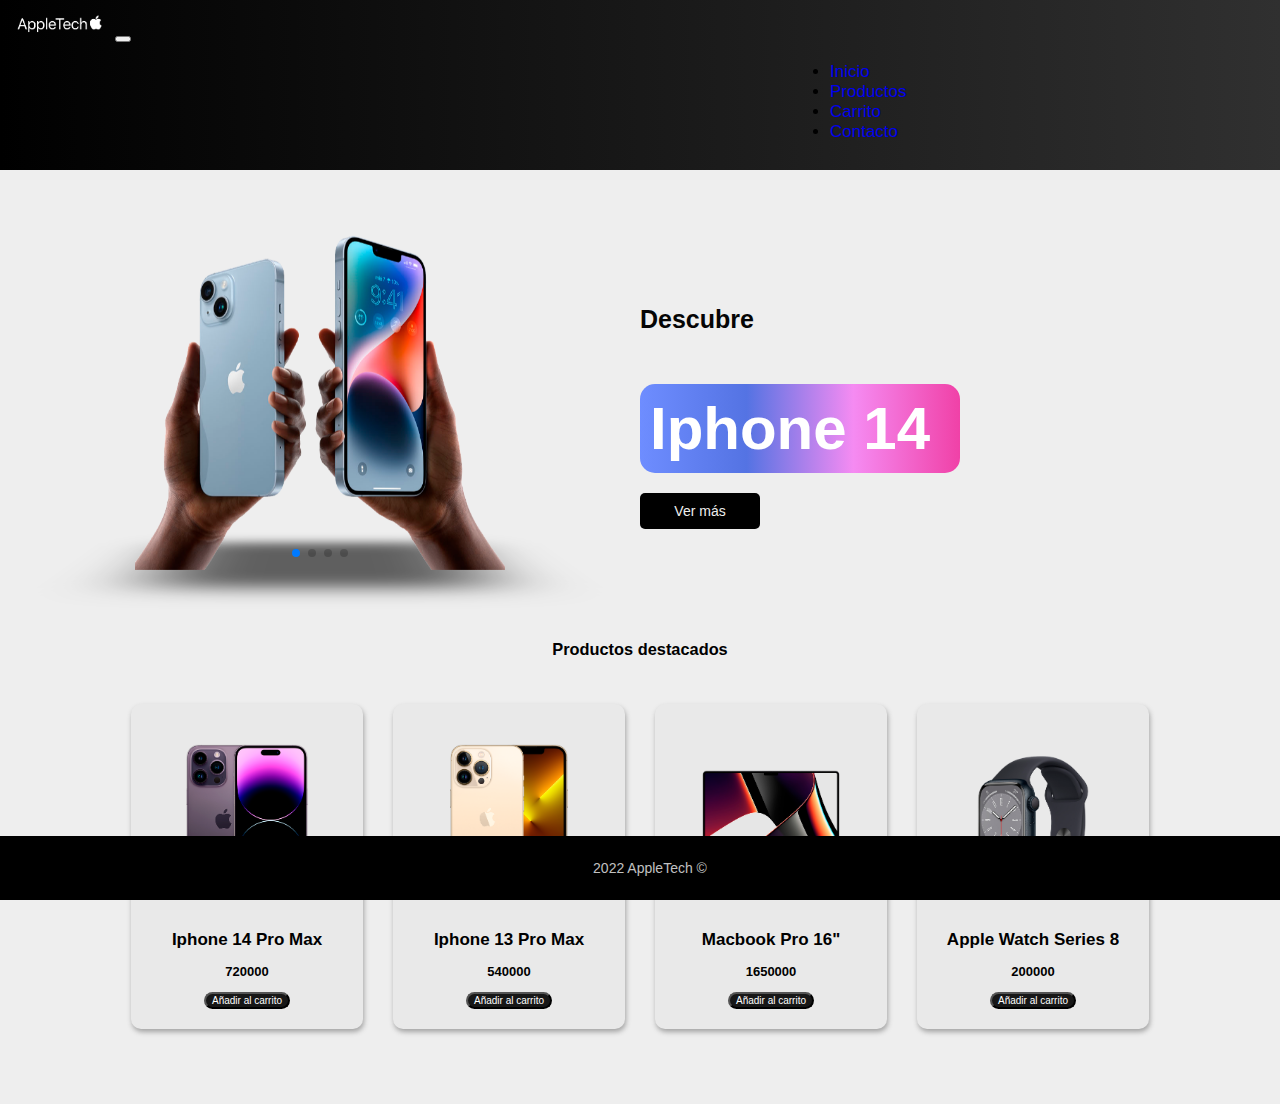
<file: index.html>
<!DOCTYPE html>
<html lang="en">


<head>
    <meta charset="UTF-8">
    <meta http-equiv="X-UA-Compatible" content="IE=edge">
    <meta name="viewport" content="width=device-width, initial-scale=1.0">

    <title>APPLETECH | HOME</title>
    <link rel="preconnect" href="https://fonts.googleapis.com">
    <link rel="preconnect" href="https://fonts.gstatic.com" crossorigin>
    <link href="https://fonts.googleapis.com/css2?family=Roboto:wght@500&display=swap" rel="stylesheet">
    
    <link rel="shortcut icon" href="img/faviconok.ico" type="image/x-icon">

    <link href="https://cdn.jsdelivr.net/npm/bootstrap@5.2.2/dist/css/bootstrap.min.css" rel="stylesheet" integrity="sha384-Zenh87qX5JnK2Jl0vWa8Ck2rdkQ2Bzep5IDxbcnCeuOxjzrPF/et3URy9Bv1WTRi" crossorigin="anonymous">

    <link rel="stylesheet" href="https://cdn.jsdelivr.net/npm/swiper@8/swiper-bundle.min.css">
    <link rel="stylesheet" href="ecommerce.css">

</head>


<body class="container-fluid">
    
    <header class="row">

        <nav class="navbar navbar-expand-lg navbar-dark" style="background-image: linear-gradient(to left, #303030, #000000);">
            <div class="container-fluid">
            <a class="navbar-brand" href="ecommerce.css"></a>
            <img class="imagennav" src="img/appletech.png" alt="logo">

            <button class="navbar-toggler" type="button" data-bs-toggle="collapse" data-bs-target="#navbarNav" aria-controls="navbarNav" aria-expanded="false" aria-label="Toggle navigation">
                <span class="navbar-toggler-icon"></span>
            </button>

        <div class="collapse navbar-collapse" id="navbarNav">
                
            <ul class="navbar-nav ml-auto">

    <li class="nav-item1">
    <a class="nav-link active" aria-current="page" href="#">Inicio</a>
    </li>

    <li class="nav-item">
    <a class="nav-link" href="productos.html">Productos</a>
    </li>

    <li class="nav-item">
    <a class="nav-link" href="carrito.html">Carrito</a>
    </li>

    <li class="nav-item">
    <a class="nav-link" href="contacto.html">Contacto</a>
    </li>

        </ul>
            </div>
                </div>

        </nav>

        
    </header>

    <main>

        <div class="main-container">
            <div class="swiper mySwiper">
                <div class="swiper-wrapper">
                <div class="swiper-slide">
                    <img src="./img/14c.png" />
                </div>
                <div class="swiper-slide">
                    <img src="./img/14b.png" />
                </div>
                <div class="swiper-slide">
                    <img src="./img/14a.png" />
                </div>
                <div class="swiper-slide">
                    <img src="./img/14d.png" />
                </div>
                </div>
                <div class="swiper-pagination"></div>
            </div>
            <div class="text-container">
                <h3 class="titulo-descubre">Descubre</h3>
                <h2 class="titulo-iphone">Iphone 14</h2>
                
                    <a href="productos.html" class="ver-mas">Ver más</a>
                
            </div>
            </div>

            <div>
                <h3 class="titulo-destacados">Productos destacados</h3>
            </div>

            <div class="destacados">

            </div>

    </main>




    <script src="https://cdn.jsdelivr.net/npm/bootstrap@5.2.2/dist/js/bootstrap.bundle.min.js" integrity="sha384-OERcA2EqjJCMA+/3y+gxIOqMEjwtxJY7qPCqsdltbNJuaOe923+mo//f6V8Qbsw3" crossorigin="anonymous"></script>
    <script src="https://cdn.jsdelivr.net/npm/swiper@8/swiper-bundle.min.js"></script>
    <script src="banners.js"></script>
    <script src="productos3.js"></script>
    <script src="destacados.js"></script>
</body>


<footer class="row footer-fijo">


        <p class="textito">2022 AppleTech ©</p>


</footer>
    
</html>
</file>
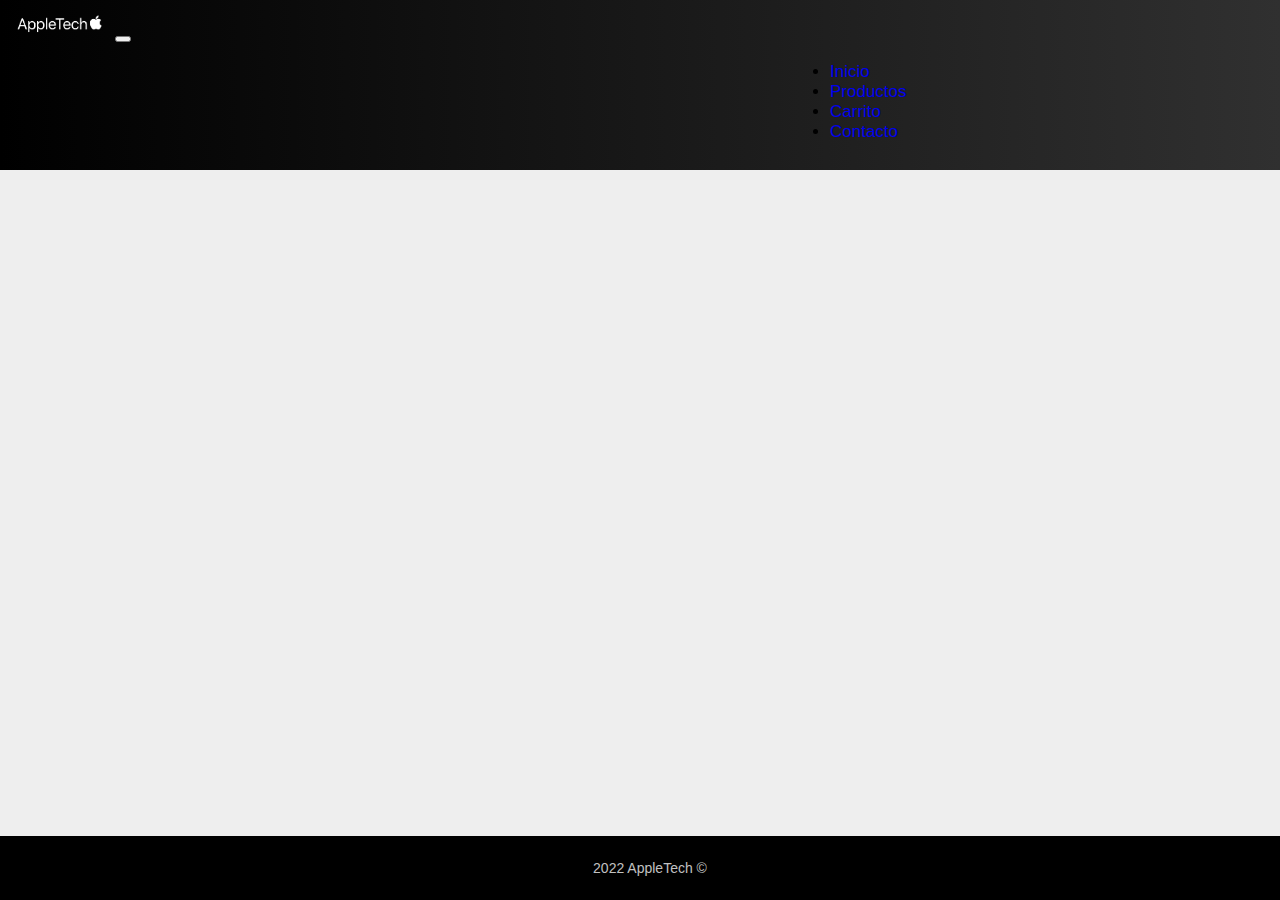
<file: carrito.html>
<!DOCTYPE html>
<html lang="en">


<head>
    <meta charset="UTF-8">
    <meta http-equiv="X-UA-Compatible" content="IE=edge">
    <meta name="viewport" content="width=device-width, initial-scale=1.0">

    <title>CARRITO | APPLETECH</title>
    <link rel="preconnect" href="https://fonts.googleapis.com">
    <link rel="preconnect" href="https://fonts.gstatic.com" crossorigin>
    <link href="https://fonts.googleapis.com/css2?family=Roboto:wght@500&display=swap" rel="stylesheet">
    
    <link rel="shortcut icon" href="img/faviconok.ico" type="image/x-icon">

    <link href="https://cdn.jsdelivr.net/npm/bootstrap@5.2.2/dist/css/bootstrap.min.css" rel="stylesheet" integrity="sha384-Zenh87qX5JnK2Jl0vWa8Ck2rdkQ2Bzep5IDxbcnCeuOxjzrPF/et3URy9Bv1WTRi" crossorigin="anonymous">


    <link rel="stylesheet" href="ecommerce.css">

</head>


<body class="container-fluid">
    
    <header class="row">

        <nav class="navbar navbar-expand-lg navbar-dark" style="background-image: linear-gradient(to left, #303030, #000000);">
            <div class="container-fluid">
            <a class="navbar-brand" href="ecommerce.css"></a>
            <img class="imagennav" src="img/appletech.png" alt="logo">

            <button class="navbar-toggler" type="button" data-bs-toggle="collapse" data-bs-target="#navbarNav" aria-controls="navbarNav" aria-expanded="false" aria-label="Toggle navigation">
                <span class="navbar-toggler-icon"></span>
            </button>

        <div class="collapse navbar-collapse" id="navbarNav">
                
            <ul class="navbar-nav ml-auto">

    <li class="nav-item1">
    <a class="nav-link" href="index.html">Inicio</a>
    </li>

    <li class="nav-item">
    <a class="nav-link" href="productos.html">Productos</a>
    </li>

    <li class="nav-item">
    <a class="nav-link active" aria-current="page" href="carrito.html">Carrito</a>
    </li>

    <li class="nav-item">
    <a class="nav-link" href="contacto.html">Contacto</a>
    </li>

        </ul>
            </div>
                </div>

        </nav>

        
    </header>

    <main>
        <div class="containercarrito">

        </div>

    </main>



    <script src="carrito.js"></script>
    <script src="https://cdn.jsdelivr.net/npm/bootstrap@5.2.2/dist/js/bootstrap.bundle.min.js" integrity="sha384-OERcA2EqjJCMA+/3y+gxIOqMEjwtxJY7qPCqsdltbNJuaOe923+mo//f6V8Qbsw3" crossorigin="anonymous"></script>
</body>

<footer class="row footer-fijo">


    <p class="textito">2022 AppleTech ©</p>


</footer>

</html>
</file>
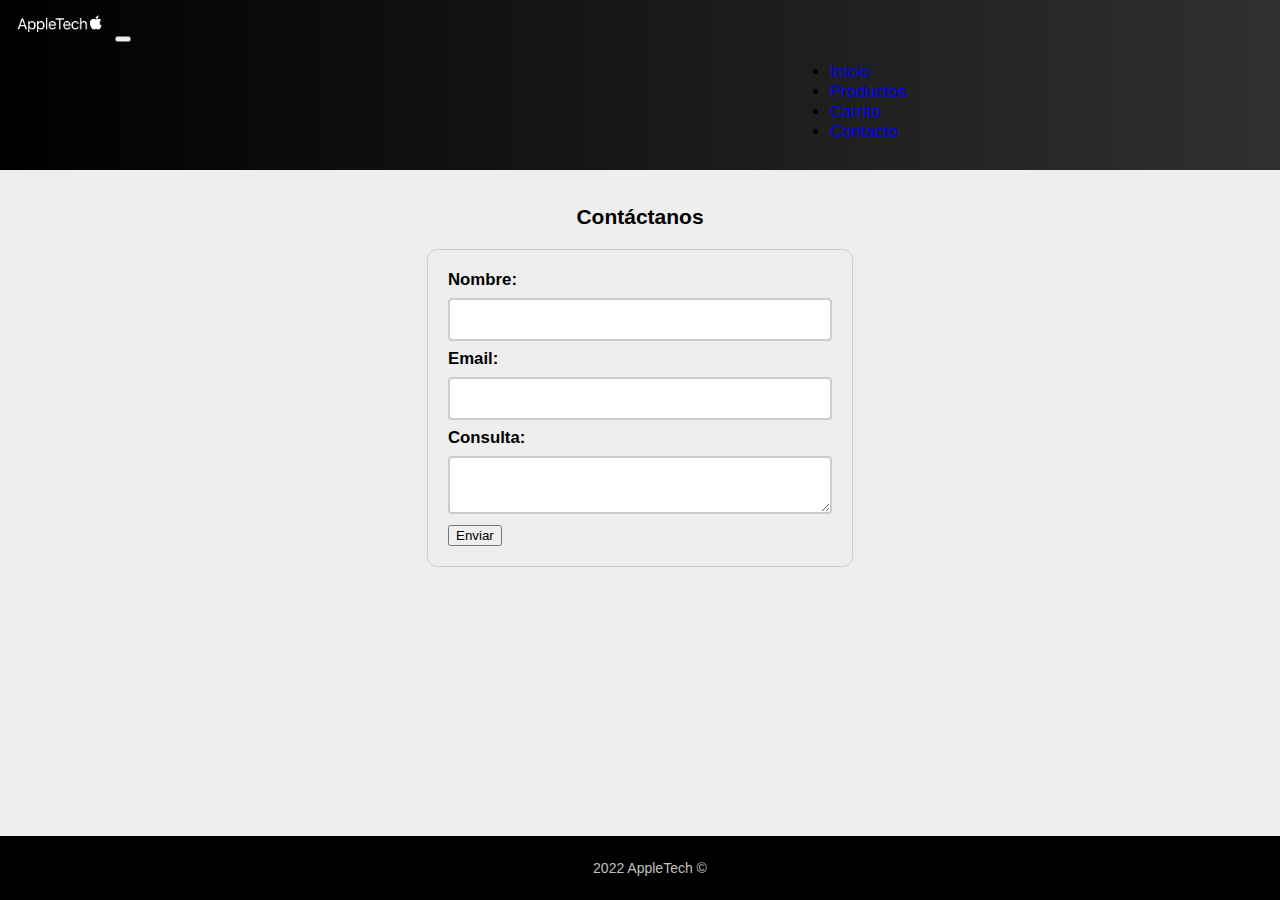
<file: contacto.html>
<!DOCTYPE html>
<html lang="en">


<head>
    <meta charset="UTF-8">
    <meta http-equiv="X-UA-Compatible" content="IE=edge">
    <meta name="viewport" content="width=device-width, initial-scale=1.0">

    <title>CONTACTO | APPLETECH</title>
    <link rel="preconnect" href="https://fonts.googleapis.com">
    <link rel="preconnect" href="https://fonts.gstatic.com" crossorigin>
    <link href="https://fonts.googleapis.com/css2?family=Roboto:wght@500&display=swap" rel="stylesheet">
    
    <link rel="shortcut icon" href="img/faviconok.ico" type="image/x-icon">

    <link href="https://cdn.jsdelivr.net/npm/bootstrap@5.2.2/dist/css/bootstrap.min.css" rel="stylesheet" integrity="sha384-Zenh87qX5JnK2Jl0vWa8Ck2rdkQ2Bzep5IDxbcnCeuOxjzrPF/et3URy9Bv1WTRi" crossorigin="anonymous">


    <link rel="stylesheet" href="ecommerce.css">

</head>


<body class="container-fluid">
    
    <header class="row">

        <nav class="navbar navbar-expand-lg navbar-dark" style="background-image: linear-gradient(to left, #303030, #000000);">
            <div class="container-fluid">
            <a class="navbar-brand" href="ecommerce.css"></a>
            <img class="imagennav" src="img/appletech.png" alt="logo">

            <button class="navbar-toggler" type="button" data-bs-toggle="collapse" data-bs-target="#navbarNav" aria-controls="navbarNav" aria-expanded="false" aria-label="Toggle navigation">
                <span class="navbar-toggler-icon"></span>
            </button>

        <div class="collapse navbar-collapse" id="navbarNav">
                
            <ul class="navbar-nav ml-auto">

    <li class="nav-item1">
    <a class="nav-link" href="index.html">Inicio</a>
    </li>

    <li class="nav-item">
    <a class="nav-link" href="productos.html">Productos</a>
    </li>

    <li class="nav-item">
    <a class="nav-link" href="carrito.html">Carrito</a>
    </li>

    <li class="nav-item">
    <a class="nav-link active" aria-current="page" href="contacto.html">Contacto</a>
    </li>

        </ul>
            </div>
                </div>

        </nav>

        
    </header>

    <main>
        <div class="container-tit">
            <h2>
                Contáctanos
            </h2>
        </div>

            <form id="form-contact">
                <label for="name">Nombre:</label>
                <input type="text" id="name" name="name">
        
                <label for="email">Email:</label>
                <input type="email" id="email" name="email">
        
                <label for="consulta">Consulta:</label>
                <textarea id="consulta" name="consulta"></textarea>
        
                <input type="submit" value="Enviar">
            </form> 


    </main>



    <script src="form .js"></script>
    <script src="https://cdn.jsdelivr.net/npm/bootstrap@5.2.2/dist/js/bootstrap.bundle.min.js" integrity="sha384-OERcA2EqjJCMA+/3y+gxIOqMEjwtxJY7qPCqsdltbNJuaOe923+mo//f6V8Qbsw3" crossorigin="anonymous"></script>
</body>

<footer class="row footer-fijo">


    <p class="textito">2022 AppleTech ©</p>


</footer>

</html>
</file>
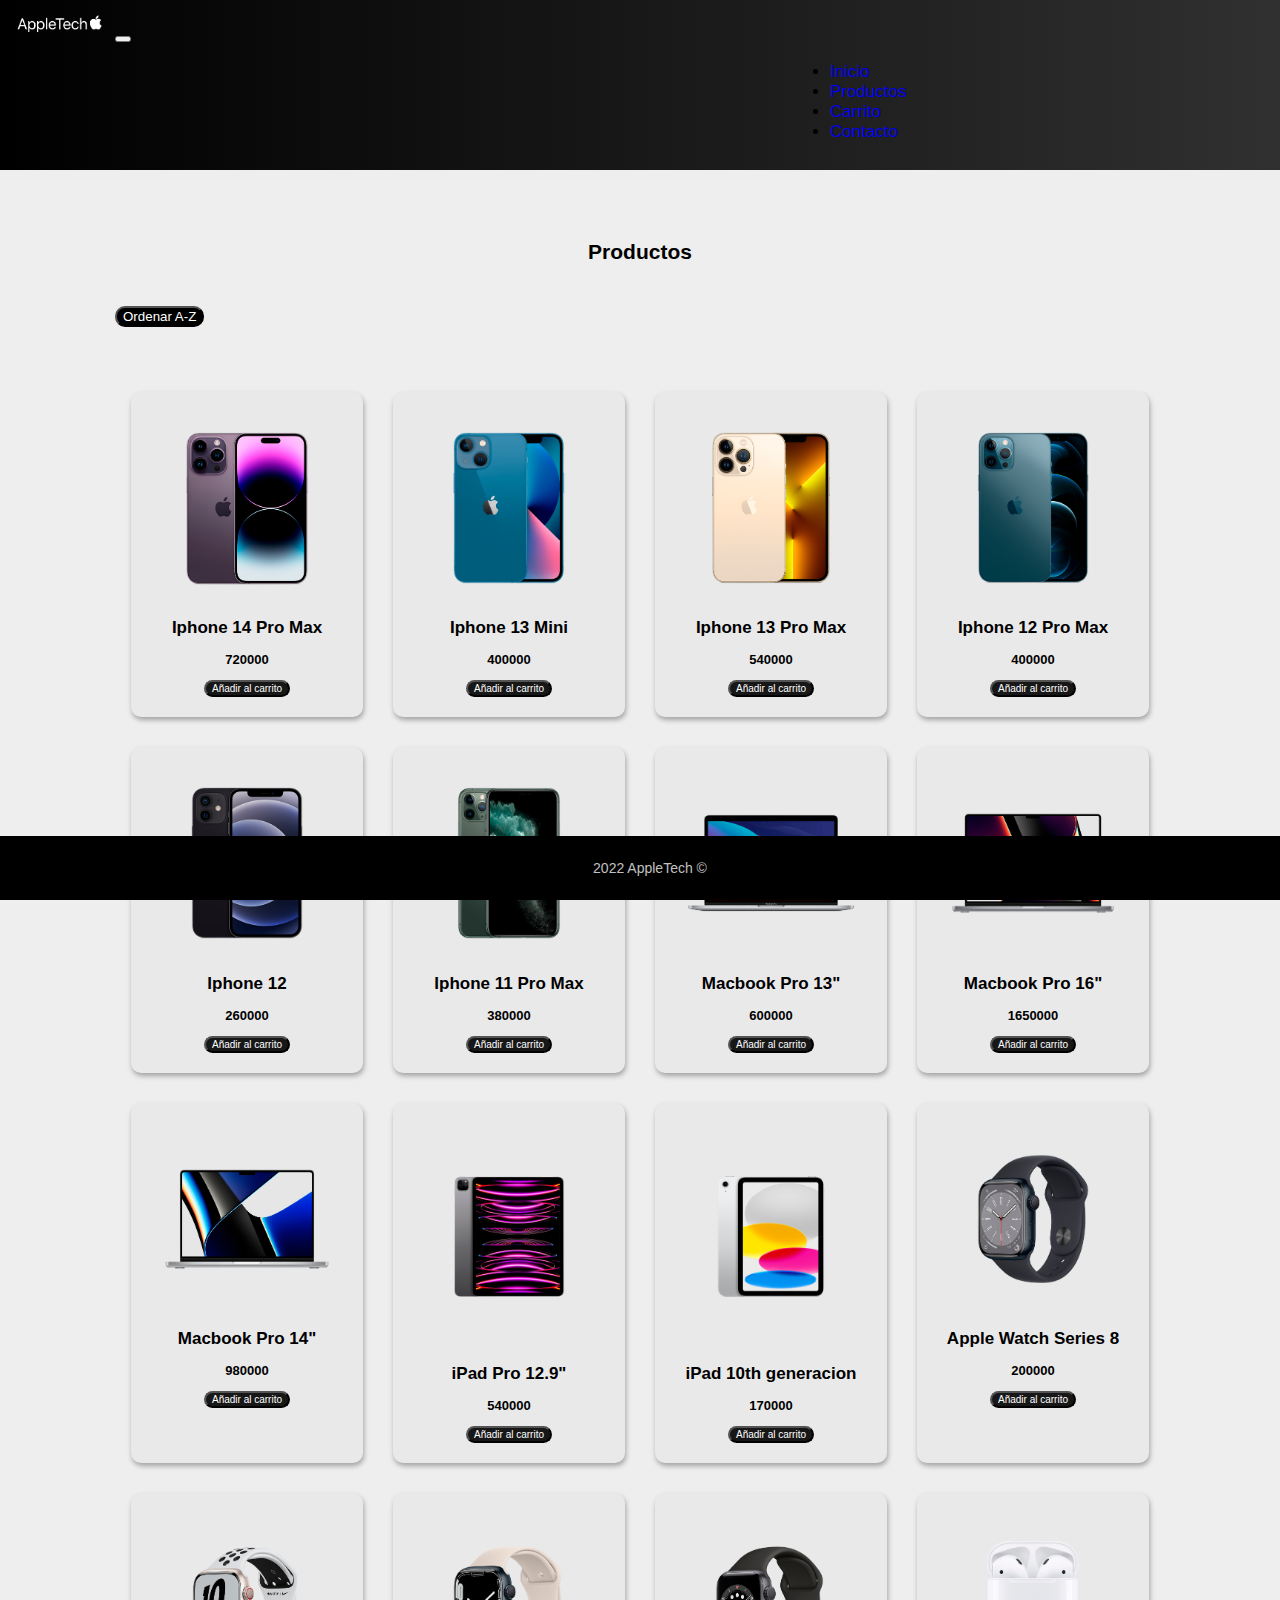
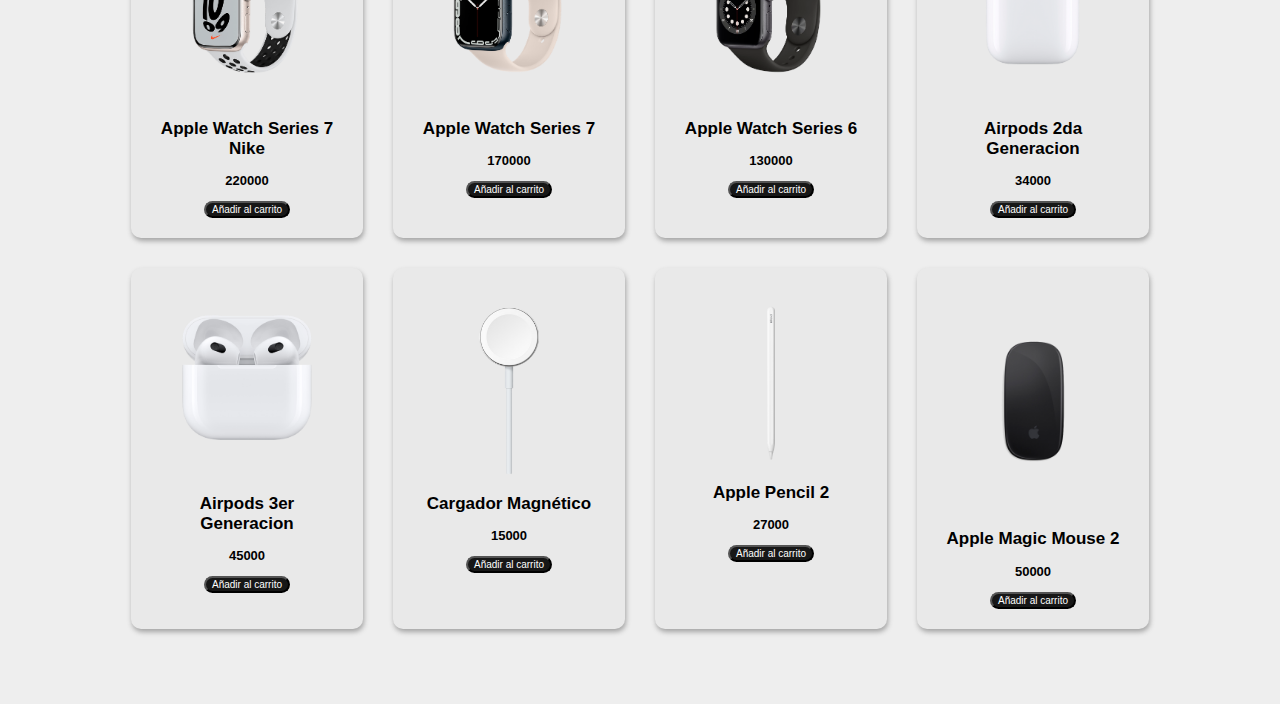
<file: productos.html>
<!DOCTYPE html>
<html lang="en">


<head>
    <meta charset="UTF-8">
    <meta http-equiv="X-UA-Compatible" content="IE=edge">
    <meta name="viewport" content="width=device-width, initial-scale=1.0">

    <title>PRODUCTOS | APPLETECH</title>
    <link rel="preconnect" href="https://fonts.googleapis.com">
    <link rel="preconnect" href="https://fonts.gstatic.com" crossorigin>
    <link href="https://fonts.googleapis.com/css2?family=Roboto:wght@500&display=swap" rel="stylesheet">
    
    <link rel="shortcut icon" href="img/faviconok.ico" type="image/x-icon">

    <link href="https://cdn.jsdelivr.net/npm/bootstrap@5.2.2/dist/css/bootstrap.min.css" rel="stylesheet" integrity="sha384-Zenh87qX5JnK2Jl0vWa8Ck2rdkQ2Bzep5IDxbcnCeuOxjzrPF/et3URy9Bv1WTRi" crossorigin="anonymous">


    <link rel="stylesheet" href="ecommerce.css">

</head>


<body class="container-fluid">
    
    <header class="row">

        <nav class="navbar navbar-expand-lg navbar-dark" style="background-image: linear-gradient(to left, #303030, #000000);">
            <div class="container-fluid">
            <a class="navbar-brand" href="ecommerce.css"></a>
            <img class="imagennav" src="img/appletech.png" alt="logo">

            <button class="navbar-toggler" type="button" data-bs-toggle="collapse" data-bs-target="#navbarNav" aria-controls="navbarNav" aria-expanded="false" aria-label="Toggle navigation">
                <span class="navbar-toggler-icon"></span>
            </button>

        <div class="collapse navbar-collapse" id="navbarNav">
                
            <ul class="navbar-nav ml-auto">

    <li class="nav-item1">
    <a class="nav-link" href="index.html">Inicio</a>
    </li>

    <li class="nav-item">
    <a class="nav-link active"  aria-current="page" href="productos.html">Productos</a>
    </li>

    <li class="nav-item">
    <a class="nav-link" href="carrito.html">Carrito</a>
    </li>

    <li class="nav-item">
    <a class="nav-link" href="contacto.html">Contacto</a>
    </li>

        </ul>
            </div>
                </div>

        </nav>

        
    </header>

    <main>
        <div>
            <h2 class="titulo-productos">Productos</h2>
        </div>
        <div class="ordenar">
            
        </div>
        <div class="contenedor">

        </div>

    </main>



    <script src="https://cdn.jsdelivr.net/npm/bootstrap@5.2.2/dist/js/bootstrap.bundle.min.js" integrity="sha384-OERcA2EqjJCMA+/3y+gxIOqMEjwtxJY7qPCqsdltbNJuaOe923+mo//f6V8Qbsw3" crossorigin="anonymous"></script>
    <script src="productos3.js"></script>
    <script src="ecommerce.js"></script>
</body>


<footer class="row footer-fijo">


    <p class="textito">2022 AppleTech ©</p>


</footer>

</html>
</file>
<file: ecommerce.css>
html{
    font-size: 62.5%;
    font-family: system-ui, -apple-system, BlinkMacSystemFont, 'Segoe UI', Roboto, Oxygen, Ubuntu, Cantarell, 'Open Sans', 'Helvetica Neue', sans-serif
}

a{
    text-decoration: none;
}

.main-container {
    display: flex;
    margin-top: 10px;
}

.swiper {
    margin-top: 20px;
    width: 370px;
    height: 370px;
}

body {
    background: #eee;
    font-family: Helvetica Neue, Helvetica, Arial, sans-serif;
    font-size: 14px;
    color: #000;
    margin: 0;
    padding: 0;
    }
    
    .swiper-slide {
    background-position: center;
    background-size: cover;
    }
    
    .swiper-slide img {
    display: block;
    width: 100%;
    }
    

.text-container {
    width: 50%;
    margin-top: 100px;

}

.titulo-descubre {
    font-size: 25px;
    color: rgb(5, 5, 5);
    font-weight: 600;

}
.titulo-iphone {
    margin-bottom: 20px;
    font-size: 60px;
    color: rgb(255, 255, 255);
    background-image: linear-gradient(to right, rgb(110,141,255), rgb(84, 115, 227), rgb(245, 139, 242), rgb(240, 65, 167));
    font-weight: 900;
    padding: 10px;
    border-radius: 15px;
    width: 300px;

}

.ver-mas{
    border-radius: 5px;
    background-color: #000;
    width: 100px;
    color: #eee;
    padding: 10px;
    display: block;
    text-align: center;
    }
    
    .ver-mas:hover {
        color: rgb(123, 123, 123);
    transform: scale(1.05);
    transition: 1s;
    }



.navbar {
    font-size: 18px;
    padding: 10px;

}

.navbar-nav{
    margin-left: 700px;
}

.navbar ul li{
    margin-left: 80px;
    font-size: 17px;
}


.imagennav{
    width: 100px;
    display: inline-block
}

@media screen and (max-width: 768px){
    
    .navbar{
        font-size: 15px;
    }
    .navbar ul li{
    margin-left: 0%;
}
    .imagennav{
        width: 80px;
    }

    .navbar-nav{
        margin: 0px;
    }
    .productos{
        padding: 20px;
        width: 10%;
        margin: 10px;
        height: 150px;
    }
    
    .productos h2{
    font-size: 15px;
    text-align: center;
}
    .productos h3{
    font-size: 10px;
}
}



.titulo-productos{
    text-align: center;
    margin-top: 70px;
    font-weight: bold;
    
}

.ordenar button{
    margin-top: 25px;
    margin-left: 115px;
    border-radius: 10px;
    background-color: #000;
    color: white;
    outline: none;
}

.titulo-destacados{
    text-align: center;
    margin-top: 70px;
    font-weight: bold;
}

.contenedor{
    display: flex;
    flex-wrap: wrap;
    justify-content: center;
    margin-top: 50px;
    margin-bottom: 60px;
}


.contenedor button{
    border-radius: 10px;
    background-color: rgb(23, 23, 23);
    color: rgb(255, 255, 255);
    outline: none;
}

.destacados{
    display: flex;
    flex-wrap: wrap;
    justify-content: center;
    margin-top: 30px;
    margin-bottom: 60px;
}


.destacados button{
    border-radius: 10px;
    background-color: rgb(23, 23, 23);
    color: rgb(255, 255, 255);
    outline: none;
}

.productos{
    background-color: rgb(233, 233, 233);
    border-radius: 10px;
    box-shadow: 1px 3px 5px rgb(164, 164, 164);
    padding: 20px;
    width: 15%;
    margin: 15px;
    transition: 1s;
}

.productos:hover{
    width: 16%;
}

.productosimg {
    display: flex;
    align-items: center;
    justify-content: center;
}

.productosimg img {
    margin: auto;
    width: 100%;
    height: 100%;
}

.productos h2{
    font-size: 17px;
    text-align: center;
}

.productos h3{
    font-size: 13px;
    text-align: center;
}

.botoncarrito-contenedor {
    display: flex;
    align-items: center;
    justify-content: center;
    border-radius: 10px;
    }

.botoncarrito{
    font-size: 10px;
}

.productos-carrito{
    background-color: rgb(233, 233, 233);
    border-radius: 10px;
    box-shadow: 1px 3px 5px rgb(164, 164, 164);
    width: 13%;
    margin: 15px;
    display: flex;
    flex-direction: column;
    justify-content: center;
    align-items: center;
}

.productosimg-carrito{
    width: 180px;
    display: flex;
    align-items: center;
    justify-content: center;
    margin: 15px auto;
    text-align: center;
}

.productosimg-carrito img{
    width: 100px;
    height: 100px;
    margin: 0 auto;
    display: block;
}

.productos-carrito h2{
    font-size: 15px;
    text-align: center;
}

.productos-carrito h3{
    font-size: 10px;
    text-align: center;
}

.productos-carrito button{
    width: 90px;
    margin: 10px 0;
}


.container-tit h2{
    text-align: center;
    margin-top: 35px;
    margin-bottom: 20px; 
    font-weight: bold;
}

form{
    width: 30%;
    margin: 0 auto;
    padding: 20px;
    border: 1px solid #ccc;
    border-radius: 10px;
}

label{
    font-size: 1.2em;
    font-weight: bold;
    margin-right: 10px;
}

input[type="text"], textarea, input[type="email"]{
    width: 100%;
    padding: 12px 20px;
    margin: 8px 0;
    box-sizing: border-box;
    border: 2px solid #ccc;
    border-radius: 4px;
    resize: vertical;
    transition: all 1s;
}


input:focus{
    background-color: rgb(236, 236, 236);
}

textarea:focus{
    background-color: rgb(236, 236, 236);
}

.footer-fijo {
    position: fixed; 
    bottom: 0; 
    width: 100%; 
    left: 0;
    right: 0;
    background-color: black;
    color: rgb(193, 193, 193); 
    text-align: center; 
    padding: 10px; 
    margin: 0;
}
</file>
